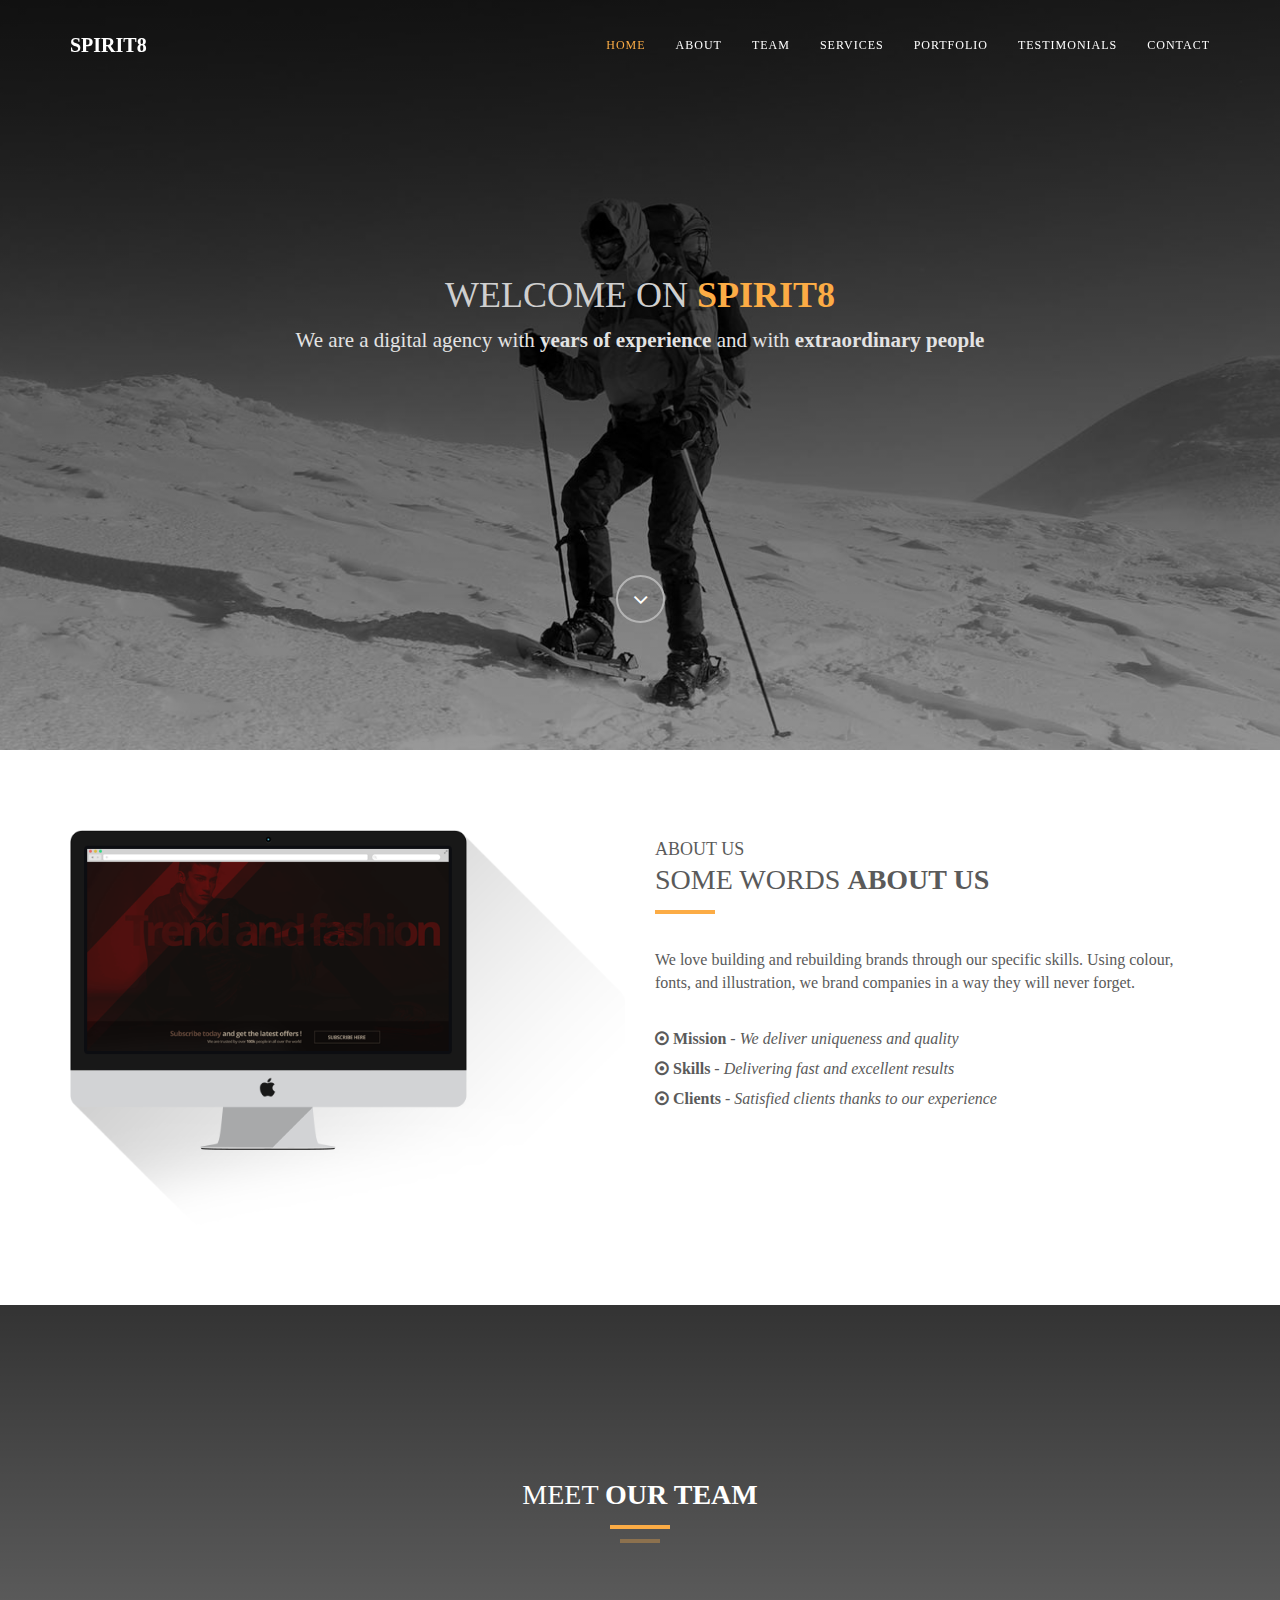
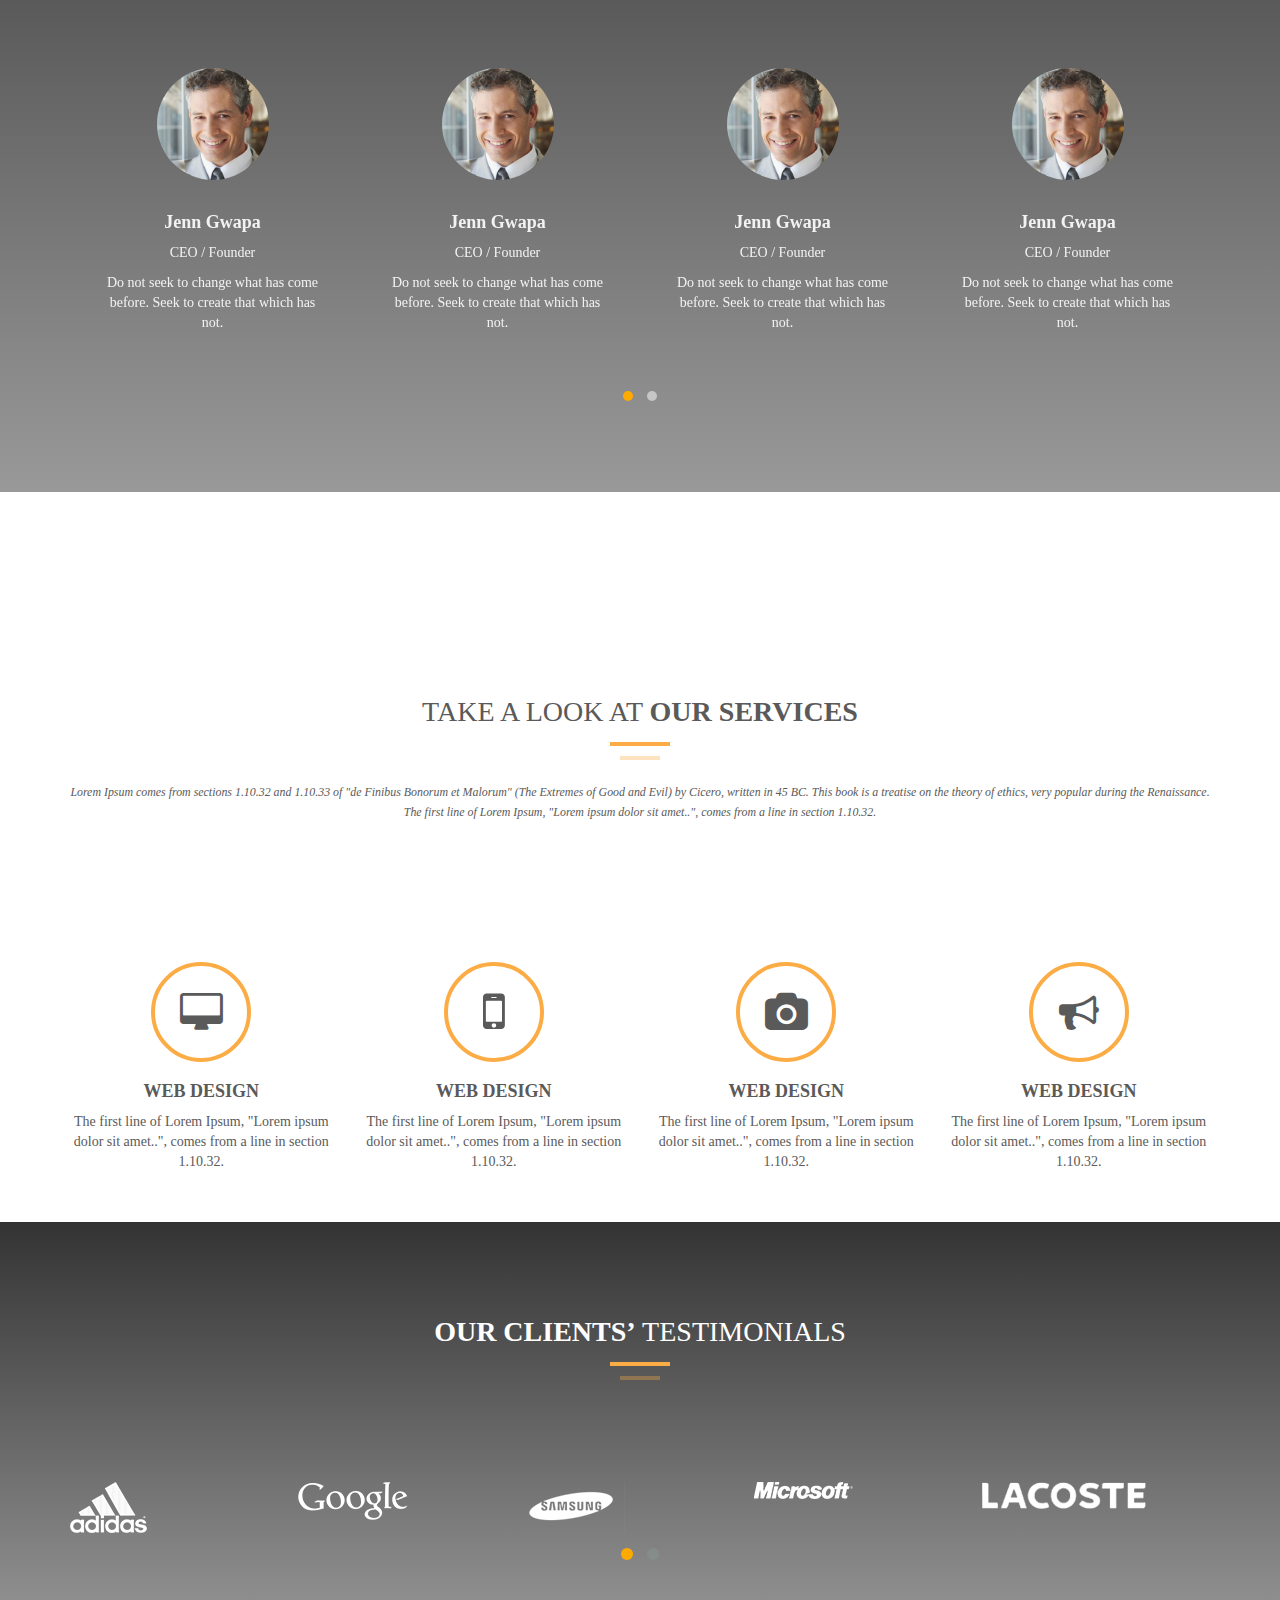
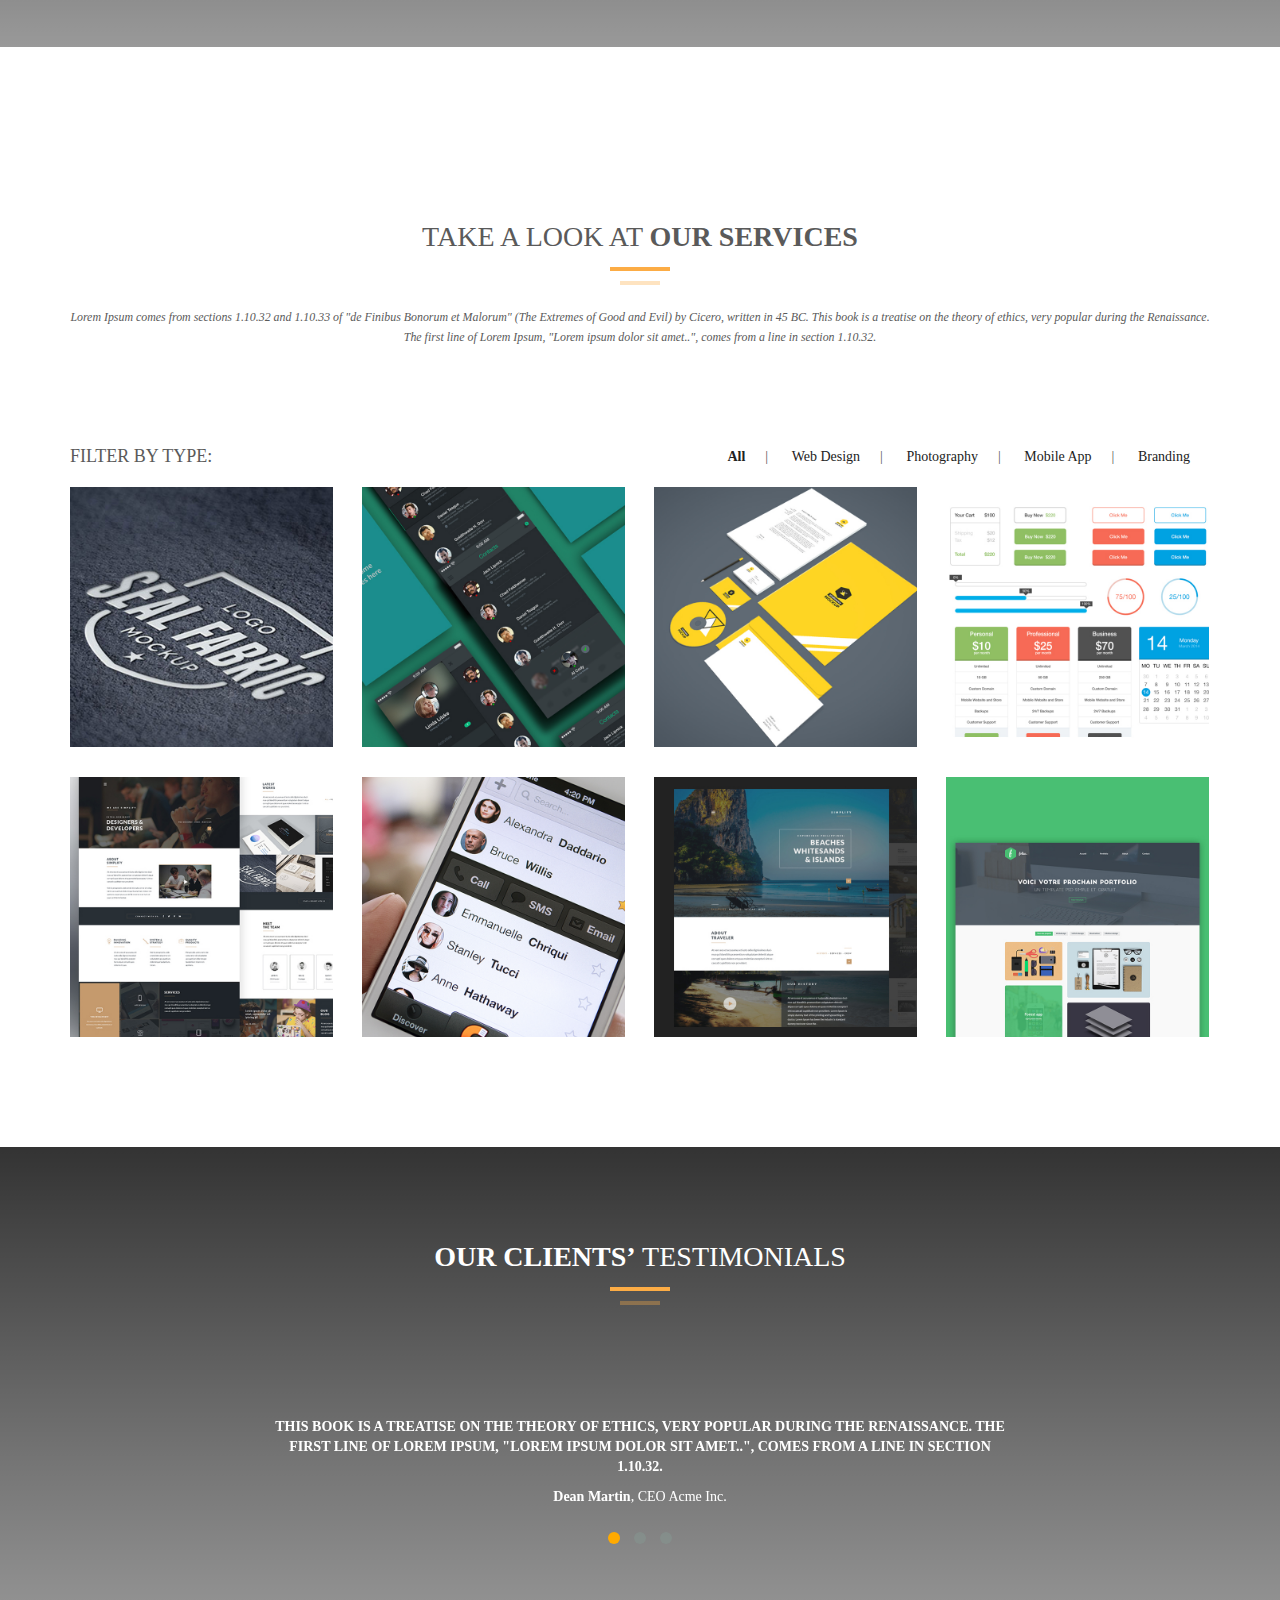
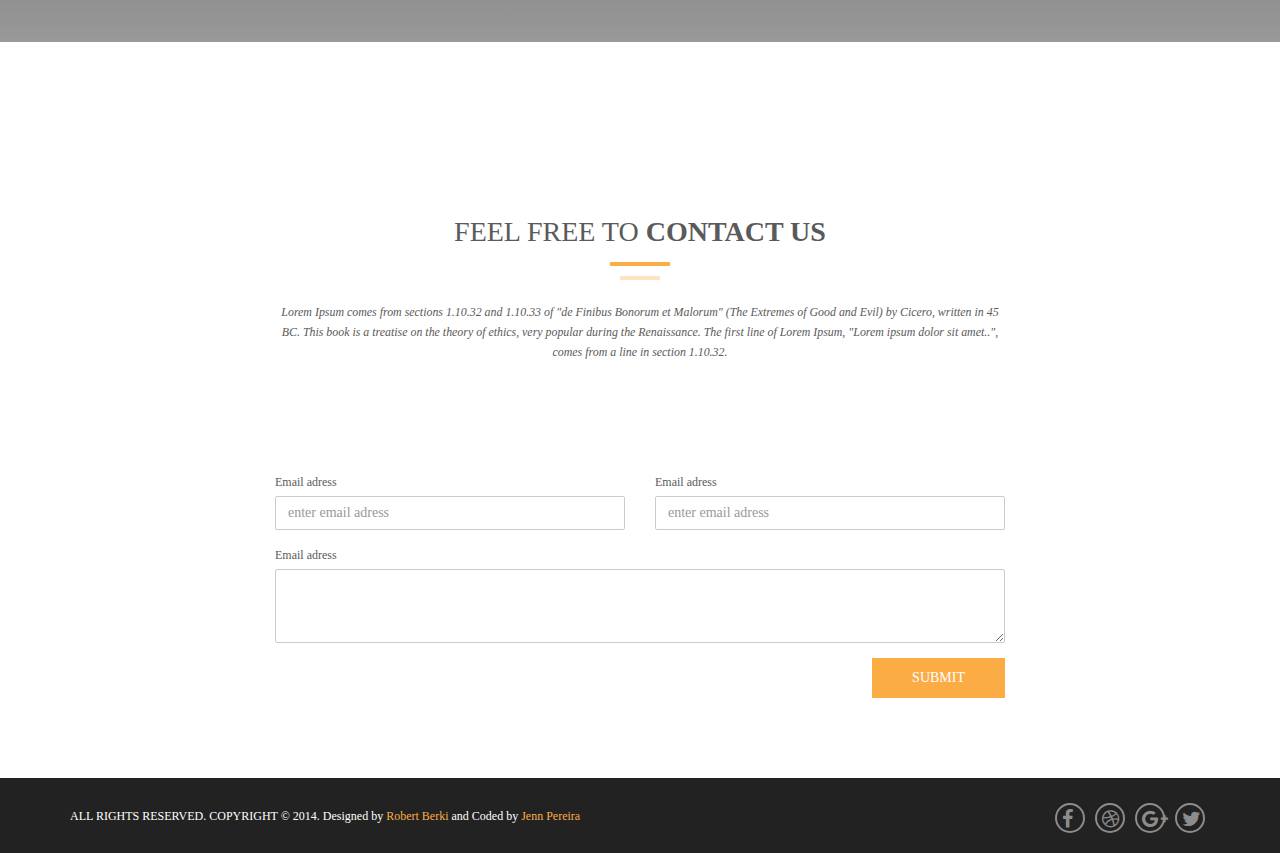
<file: responsive website/spirit8/index.html>
<!DOCTYPE html>
<html lang="en">
<head>
    <meta charset="utf-8">
    <meta http-equiv="X-UA-Compatible" content="IE=edge">
    <meta name="viewport" content="width=device-width, initial-scale=1">
    <!-- 上述3个meta标签*必须*放在最前面，任何其他内容都*必须*跟随其后！ -->
    <title>Spirit 8</title>
    <link href="css/bootstrap.min.css" rel="stylesheet">
    <link href="css/style.css" rel="stylesheet">
    <link rel="stylesheet" href="css/font-awesome.min.css"/>
    <link href="owl-carousel/owl.carousel.css" rel="stylesheet">
    <link href="owl-carousel/owl.theme.css" rel="stylesheet">
    <!-- HTML5 Shim 和 Respond.js 用于让 IE8 支持 HTML5元素和媒体查询 -->
    <!-- 注意： 如果通过 file://  引入 Respond.js 文件，则该文件无法起效果 -->
    <!--[if lt IE 9]>
    <script src="//cdn.bootcss.com/html5shiv/3.7.2/html5shiv.min.js"></script>
    <script src="//cdn.bootcss.com/respond.js/1.4.2/respond.min.js"></script>
    <![endif]-->
</head>
<body>
<!--navbar page start-->
<nav id="tf-menu" class="navbar navbar-default navbar-fixed-top">
    <div class="container">
        <div class="navbar-header">
            <button class="navbar-toggle" data-toggle="collapse" data-target="#navbar-collapse">
                <span class="icon-bar"></span>
                <span class="icon-bar"></span>
                <span class="icon-bar"></span>
            </button>
            <a href="" class="navbar-brand">Spirit8</a>
        </div>
        <div class="navbar-collapse collapse" id="navbar-collapse">
            <ul class="nav navbar-nav navbar-right">
                <li class="active"><a href="#tf-home" class="page-scroll">Home</a></li>
                <li><a href="#tf-about" class="page-scroll">About</a></li>
                <li><a href="#tf-team">Team</a></li>
                <li><a href="#tf-services" class="page-scroll">Services</a></li>
                <li><a href="#tf-works" class="page-scroll">Portfolio</a></li>
                <li><a href="#tf-testimonials">Testimonials</a></li>
                <li><a href="#tf-contact">Contact</a></li>
            </ul>
        </div>
    </div>
</nav>
<!--end navbar page-->
<!--Home page start-->
<div id="tf-home" class="text-center">
    <div class="overlay">
        <div class="content">
            <h1>Welcome on <strong class="colors">SPIRIT8</strong></h1>

            <p class="lead">
                We are a digital agency with
                <strong>years of experience</strong>
                and with
                <strong>extraordinary people</strong>
            </p>
            <a href="#tf-about" class="fa fa-angle-down page-scroll"></a>
        </div>
    </div>
</div>
<!--end Home page-->
<!--About page start-->
<div id="tf-about">
    <div class="container">
        <div class="row">
            <div class="col-md-6">
                <img src="images/02.png" alt="" class="img-responsive"/>
            </div>
            <div class="col-md-6">
                <div class="section-title">
                    <h4>About us</h4>

                    <h2>Some words <strong>about us</strong></h2>
                    <hr/>
                </div>
                <div class="clearfix"></div>
                <p class="intro">We love building and rebuilding brands through our specific skills. Using colour,
                    fonts, and
                    illustration, we brand companies in a way they will never forget.</p>
                <ul class="list-unstyled about-list">
                    <li><span class="fa fa-dot-circle-o"></span> <strong>Mission</strong> - <em>We deliver uniqueness
                        and quality</em></li>
                    <li><span class="fa fa-dot-circle-o"></span> <strong>Skills</strong> - <em>Delivering fast and
                        excellent results</em></li>
                    <li><span class="fa fa-dot-circle-o"></span> <strong>Clients</strong> - <em>Satisfied clients thanks
                        to our experience</em></li>
                </ul>
            </div>
        </div>
    </div>
</div>
<!--end About page-->
<!--Team page start -->
<div id="tf-team" class="text-center">
    <div class="overlay">
        <div class="container">
            <div class="section-title center">
                <h2>Meet <strong>our team</strong></h2>
                <div class="line">
                    <hr/>
                </div>
            </div>
            <div id="team">
                <div class="item">
                    <div class="thumbnail">
                        <img src="images/01.jpg" alt="" class="img-circle img-item"/>
                        <div class="caption">
                            <h3>Jenn Gwapa</h3>
                            <p>CEO / Founder</p>
                            <p>Do not seek to change what has come before. Seek to create that which has not.</p>
                        </div>
                    </div>
                </div>
                <div class="item">
                    <div class="thumbnail">
                        <img src="images/01.jpg" alt="" class="img-circle img-item"/>
                        <div class="caption">
                            <h3>Jenn Gwapa</h3>
                            <p>CEO / Founder</p>
                            <p>Do not seek to change what has come before. Seek to create that which has not.</p>
                        </div>
                    </div>
                </div>
                <div class="item">
                    <div class="thumbnail">
                        <img src="images/01.jpg" alt="" class="img-circle img-item"/>
                        <div class="caption">
                            <h3>Jenn Gwapa</h3>
                            <p>CEO / Founder</p>
                            <p>Do not seek to change what has come before. Seek to create that which has not.</p>
                        </div>
                    </div>
                </div>
                <div class="item">
                    <div class="thumbnail">
                        <img src="images/01.jpg" alt="" class="img-circle img-item"/>
                        <div class="caption">
                            <h3>Jenn Gwapa</h3>
                            <p>CEO / Founder</p>
                            <p>Do not seek to change what has come before. Seek to create that which has not.</p>
                        </div>
                    </div>
                </div>
                <div class="item">
                    <div class="thumbnail">
                        <img src="images/01.jpg" alt="" class="img-circle img-item"/>
                        <div class="caption">
                            <h3>Jenn Gwapa</h3>
                            <p>CEO / Founder</p>
                            <p>Do not seek to change what has come before. Seek to create that which has not.</p>
                        </div>
                    </div>
                </div>
                <div class="item">
                    <div class="thumbnail">
                        <img src="images/01.jpg" alt="" class="img-circle img-item"/>
                        <div class="caption">
                            <h3>Jenn Gwapa</h3>
                            <p>CEO / Founder</p>
                            <p>Do not seek to change what has come before. Seek to create that which has not.</p>
                        </div>
                    </div>
                </div>
                <div class="item">
                    <div class="thumbnail">
                        <img src="images/01.jpg" alt="" class="img-circle img-item"/>
                        <div class="caption">
                            <h3>Jenn Gwapa</h3>
                            <p>CEO / Founder</p>
                            <p>Do not seek to change what has come before. Seek to create that which has not.</p>
                        </div>
                    </div>
                </div>
                <div class="item">
                    <div class="thumbnail">
                        <img src="images/01.jpg" alt="" class="img-circle img-item"/>
                        <div class="caption">
                            <h3>Jenn Gwapa</h3>
                            <p>CEO / Founder</p>
                            <p>Do not seek to change what has come before. Seek to create that which has not.</p>
                        </div>
                    </div>
                </div>
            </div>
        </div>
    </div>
</div>
<!--end Team page-->

<!--Services page start-->
<div id="tf-services" class="text-center">
    <div class="container">
        <div class="section-title center">
            <h2>Take a look at <strong>our services</strong></h2>

            <div class="line">
                <hr/>
            </div>
            <small>
                <em>Lorem Ipsum comes from sections 1.10.32 and 1.10.33 of "de Finibus Bonorum et Malorum" (The Extremes
                    of Good and Evil) by Cicero, written in 45 BC. This book is a treatise on the theory of ethics, very
                    popular during the Renaissance. The first line of Lorem Ipsum, "Lorem ipsum dolor sit amet..", comes
                    from a line in section 1.10.32.</em>
            </small>
        </div>
        <div class="row marTop">
            <div class="col-md-3 col-sm-6 services">
                <i class="fa fa-desktop"></i>
                <h4><strong>Web design</strong></h4>

                <p>The first line of Lorem Ipsum, "Lorem ipsum dolor sit amet..", comes from a line in section
                    1.10.32.</p>
            </div>
            <div class="col-md-3 col-sm-6 services">
                <i class="fa fa-mobile"></i>
                <h4><strong>Web design</strong></h4>

                <p>The first line of Lorem Ipsum, "Lorem ipsum dolor sit amet..", comes from a line in section
                    1.10.32.</p>
            </div>
            <div class="col-md-3 col-sm-6 services">
                <i class="fa fa-camera"></i>
                <h4><strong>Web design</strong></h4>

                <p>The first line of Lorem Ipsum, "Lorem ipsum dolor sit amet..", comes from a line in section
                    1.10.32.</p>
            </div>
            <div class="col-md-3 col-sm-6 services">
                <i class="fa fa-bullhorn"></i>
                <h4><strong>Web design</strong></h4>

                <p>The first line of Lorem Ipsum, "Lorem ipsum dolor sit amet..", comes from a line in section
                    1.10.32.</p>
            </div>
        </div>
    </div>
</div>
<!--end Services page-->

<!--client page start-->
<div id="tf-client">
    <div class="overlay">
        <div class="container">
            <div class="section-title text-center center">
                <h2><strong>OUR CLIENTS’</strong> TESTIMONIALS</h2>
                <div class="line">
                    <hr/>
                </div>
            </div>
            <div id="client">
                <div class="item">
                    <img src="images/01.png" alt="" class="img-responsive">
                </div>
                <div class="item">
                    <img src="images/02(1).png" alt="" class="img-responsive">
                </div>
                <div class="item">
                    <img src="images/03.png" alt="" class="img-responsive">
                </div>
                <div class="item">
                    <img src="images/04.png" alt="" class="img-responsive">
                </div>
                <div class="item">
                    <img src="images/05.png" alt="" class="img-responsive">
                </div>
                <div class="item">
                    <img src="images/06.png" alt="" class="img-responsive">
                </div>
                <div class="item">
                    <img src="images/07.png" alt="" class="img-responsive">
                </div>
            </div>
        </div>
    </div>
</div>
<!--client page end-->

<!--Works page start-->
<div id="tf-works">
    <div class="container">
        <div class="section-title text-center center">
            <h2>Take a look at <strong>our services</strong></h2>
            <div class="line">
                <hr/>
            </div>
            <small>
                <em>Lorem Ipsum comes from sections 1.10.32 and 1.10.33 of "de Finibus Bonorum et Malorum" (The Extremes
                    of Good and Evil) by Cicero, written in 45 BC. This book is a treatise on the theory of ethics, very
                    popular during the Renaissance. The first line of Lorem Ipsum, "Lorem ipsum dolor sit amet..", comes
                    from a line in section 1.10.32.</em>
            </small>
        </div>
        <div class="categories clearfix">
            <h4 class="pull-left">Filter by Type:</h4>
            <ul id="cat" class="pull-right list-unstyled type">
                <li><a href="" class="active" data-filter="*">All</a></li>
                <li><a href="" data-filter=".web">Web Design</a></li>
                <li><a href="" data-filter=".photography">Photography</a></li>
                <li><a href="" data-filter=".app">Mobile App</a></li>
                <li><a href="" data-filter=".branding">Branding</a></li>
            </ul>
        </div>
        <div id="lightBox" class="row">
            <div class="col-md-3 col-sm-6 branding web">
                <div class="portfolio-item">
                    <div class="hover-bg">
                        <a href="">
                            <img src="images/01(1).jpg" alt="" class="img-responsive"/>
                        </a>
                    </div>
                </div>
            </div>
            <div class="col-md-3 col-sm-6 photography web">
                <div class="portfolio-item">
                    <div class="hover-bg">
                        <a href="">
                            <img src="images/02(2).jpg" alt="" class="img-responsive"/>
                        </a>
                    </div>
                </div>
            </div>
            <div class="col-md-3 col-sm-6 branding app">
                <div class="portfolio-item">
                    <div class="hover-bg">
                        <a href="">
                            <img src="images/03(1).jpg" alt="" class="img-responsive"/>
                        </a>
                    </div>
                </div>
            </div>
            <div class="col-md-3 col-sm-6 photography">
                <div class="portfolio-item">
                    <div class="hover-bg">
                        <a href="">
                            <img src="images/04(1).jpg" alt="" class="img-responsive"/>
                        </a>
                    </div>
                </div>
            </div>
            <div class="col-md-3 col-sm-6 branding">
                <div class="portfolio-item">
                    <div class="hover-bg">
                        <a href="">
                            <img src="images/05.jpg" alt="" class="img-responsive"/>
                        </a>
                    </div>
                </div>
            </div>
            <div class="col-md-3 col-sm-6 web app">
                <div class="portfolio-item">
                    <div class="hover-bg">
                        <a href="">
                            <img src="images/06.jpg" alt="" class="img-responsive"/>
                        </a>
                    </div>
                </div>
            </div>
            <div class="col-md-3 col-sm-6 photography">
                <div class="portfolio-item">
                    <div class="hover-bg">
                        <a href="">
                            <img src="images/07.jpg" alt="" class="img-responsive"/>
                        </a>
                    </div>
                </div>
            </div>
            <div class="col-md-3 col-sm-6 app web">
                <div class="portfolio-item">
                    <div class="hover-bg">
                        <a href="">
                            <img src="images/08.jpg" alt="" class="img-responsive"/>
                        </a>
                    </div>
                </div>
            </div>
        </div>
    </div>
</div>
<!--end Works page-->

<!--testimonials page start-->
<div id="tf-testimonials">
    <div class="overlay">
        <div class="container">
            <div class="section-title text-center center">
                <h2><strong>OUR CLIENTS’</strong> TESTIMONIALS</h2>
                <div class="line">
                    <hr/>
                </div>
            </div>
            <div class="row">
                <div class="col-md-8 col-md-offset-2">
                    <div id="testimonial" class="text-center">
                        <div class="item">
                            <h5>This book is a treatise on the theory of ethics, very popular during the Renaissance. The first line of Lorem Ipsum, "Lorem ipsum dolor sit amet..", comes from a line in section 1.10.32.</h5>
                            <p><strong>Dean Martin</strong>, CEO Acme Inc.</p>
                        </div>
                        <div class="item">
                            <h5>This book is a treatise on the theory of ethics, very popular during the Renaissance. The first line of Lorem Ipsum, "Lorem ipsum dolor sit amet..", comes from a line in section 1.10.32.</h5>
                            <p><strong>Dean Martin</strong>, CEO Acme Inc.</p>
                        </div>
                        <div class="item">
                            <h5>This book is a treatise on the theory of ethics, very popular during the Renaissance. The first line of Lorem Ipsum, "Lorem ipsum dolor sit amet..", comes from a line in section 1.10.32.</h5>
                            <p><strong>Dean Martin</strong>, CEO Acme Inc.</p>
                        </div>
                    </div>
                </div>
            </div>
        </div>
    </div>
</div>
<!--testimonials page end-->

<!--start contact page-->
<div id="tf-contact">
    <div class="container">
        <div class="col-md-8 col-md-offset-2">
            <div class="section-title text-center center">
                <h2>FEEL FREE TO <strong>CONTACT US</strong> </h2>
                <div class="line">
                    <hr/>
                </div>
                <small>
                    <em>Lorem Ipsum comes from sections 1.10.32 and 1.10.33 of "de Finibus Bonorum et Malorum" (The Extremes
                        of Good and Evil) by Cicero, written in 45 BC. This book is a treatise on the theory of ethics, very
                        popular during the Renaissance. The first line of Lorem Ipsum, "Lorem ipsum dolor sit amet..", comes
                        from a line in section 1.10.32.</em>
                </small>
            </div>
            <form action="">
                <div class="row">
                    <div class="col-md-6">
                        <div class="form-group">
                            <label for="">Email adress</label>
                            <input type="text" class="form-control" placeholder="enter email adress">
                        </div>
                    </div>
                    <div class="col-md-6">
                        <div class="form-group">
                            <label for="">Email adress</label>
                            <input type="text" class="form-control" placeholder="enter email adress">
                        </div>
                    </div>
                </div>
                <div class="form-group">
                    <label for="">Email adress</label>
                    <textarea name="message" id="message"  rows="3" class="form-control"></textarea>
                </div>
                <button class="btn tf-btn btn-default pull-right">submit</button>
            </form>
        </div>
    </div>
</div>
<!--contact page end-->

<!--footer page start-->
<nav id="footer">
    <div class="container">
        <div class="pull-left">
            <p>ALL RIGHTS RESERVED. COPYRIGHT © 2014. Designed by <a href="">Robert Berki</a> and Coded by <a href="">Jenn Pereira</a></p>
        </div>
        <div class="footer-social pull-right">
            <ul class="list-unstyled">
                <li><a href=""><i class="fa fa-facebook"></i></a></li>
                <li><a href=""><i class="fa fa-dribbble"></i></a></li>
                <li><a href=""><i class="fa fa-google-plus"></i></a></li>
                <li><a href=""><i class="fa fa-twitter"></i></a></li>
            </ul>
        </div>
    </div>
</nav>
<!--footer page end-->
<!-- jQuery文件。务必在bootstrap.min.js 之前引入 -->
<script type="text/javascript" src="js/jquery.min.js"></script>
<script type="text/javascript" src="owl-carousel/owl.carousel.js"></script>
<script type="text/javascript" src="js/bootstrap.min.js"></script>
<script type="text/javascript" src="js/jquery.isotope.js"></script>
<script>
    $(window).bind("scroll", function () {
        var navHeight = $(window).height() - 300;
        var scrollTop = $(window).scrollTop();
        if (scrollTop > navHeight) {
            $(".navbar-default").addClass("on");
        }
        else {
            $(".navbar-default").removeClass("on");
        }
        //console.log(scrollTop);
    });
    $('body').scrollspy({
        target: '.navbar-default',
        offset: 80
    });
    $("a.page-scroll").click(function () {
        $(this).parents().addClass("active").siblings().removeClass("active");
        if (location.pathname.replace(/^\//, '') == this.pathname.replace(/^\//, '') && location.hostname == this.hostname) {
            var target = $(this.hash);
            target = target.length ? target : $('[name=' + this.hash.slice(1) + ']');
            if (target.length) {
                $('html,body').animate({
                    scrollTop: target.offset().top - 40
                }, 900);
                return false;
            }
        }
    });
    $("#team").owlCarousel({
        slideSpeed:200,
        paginationSpeed:400,
        itemsCustom : [
            [0, 1],
            [450, 2],
            [600, 2],
            [700, 2],
            [1000, 4],
            [1200, 4],
            [1400, 4],
            [1600, 4]
        ]
    });
    $('#testimonial').owlCarousel({
        slideSpeed:200,
        paginationSpeed:400,
        itemsCustom:[
                [1000,1]
        ]
    });
    $('#client').owlCarousel({
        slideSpeed:200,
        paginationSpeed:400,
        itemsCustom:[
                [1000,5],
                [700, 2],
                [600, 2],
                [500, 1],
                [400, 1],
                [300, 1]
        ]
    });

    var $container = $("#lightBox");
    $container.isotope({
        filter:"*",
        animationOptions:{
            duration:750,
            easing:"linear"
        }
    });
    $("#cat a").click(function(){
        $("#cat a").removeClass("active");
        $(this).addClass("active");
        var selector = $(this).attr("data-filter");
        $container.isotope({
            filter:selector,
            animationOptions:{
                duration:750,
                easing:"linear"
            }
        });
        return false;
    });
</script>
</body>
</html>
</file>
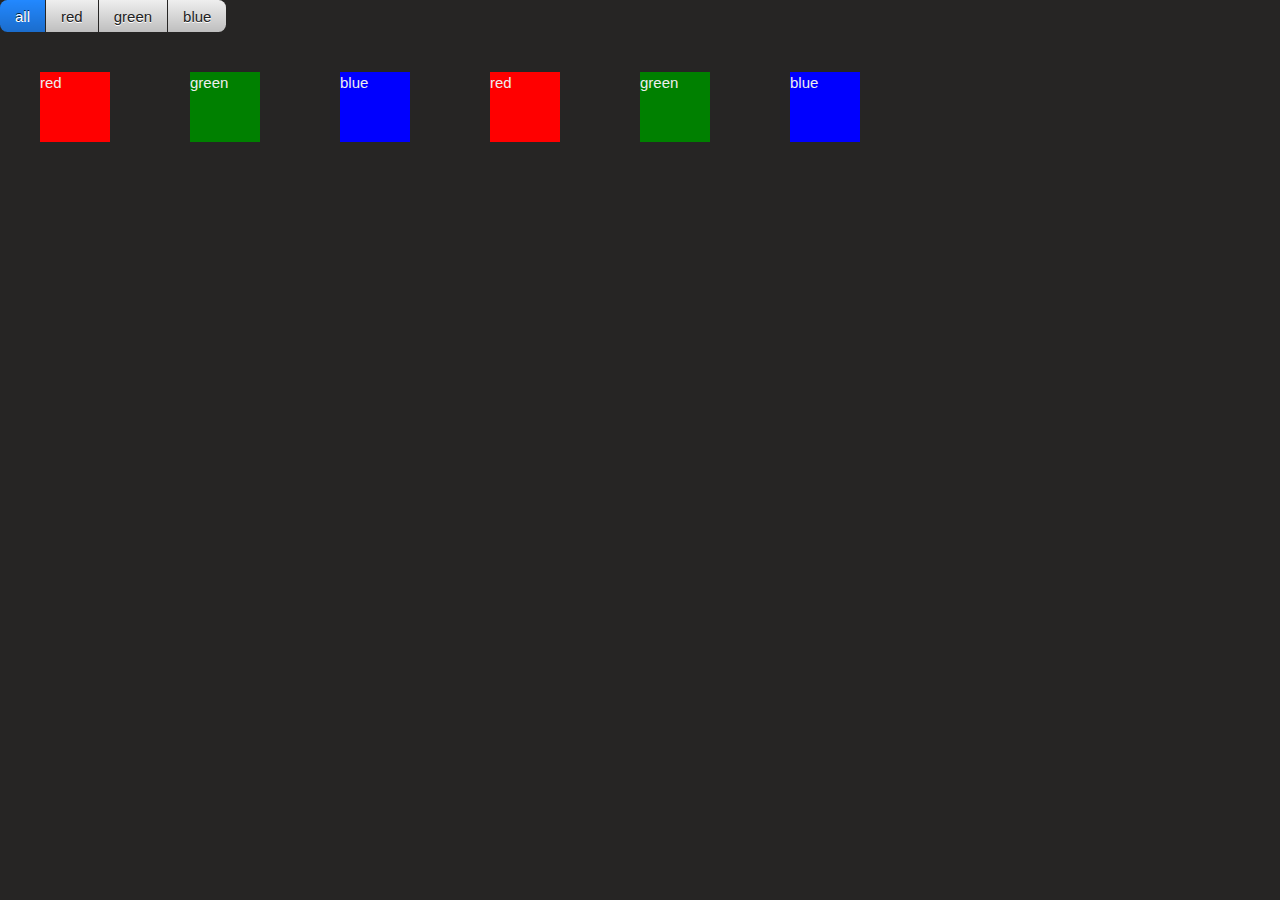
<file: responsive website/spirit8/demo.html>
<!DOCTYPE html>
<html lang="en">
<head>
    <meta charset="utf-8">
    <meta http-equiv="X-UA-Compatible" content="IE=edge">
    <meta name="viewport" content="width=device-width, initial-scale=1">
    <!-- 上述3个meta标签*必须*放在最前面，任何其他内容都*必须*跟随其后！ -->
    <title>isotope</title>
    <link href="css/bootstrap.min.css" rel="stylesheet">
    <link href="css/style.css" rel="stylesheet">
    <link rel="stylesheet" href="css/isotope-docs.css"/>
    <style>
        .red{
             background:red;
        }
        .blue{
            background:blue;
        }
        .green{
            background:green;
        }
        .isotope{
            height:400px;
        }
        .isotope .isotope-item{
            transition-property:transform,opacity;
        }
        .isotope,.isotope .isotope-item{
            transition-duration:0.8s;
        }
    </style>
    <!-- HTML5 Shim 和 Respond.js 用于让 IE8 支持 HTML5元素和媒体查询 -->
    <!-- 注意： 如果通过 file://  引入 Respond.js 文件，则该文件无法起效果 -->
    <!--[if lt IE 9]>
    <script src="//cdn.bootcss.com/html5shiv/3.7.2/html5shiv.min.js"></script>
    <script src="//cdn.bootcss.com/respond.js/1.4.2/respond.min.js"></script>
    <![endif]-->
</head>
<body>
    <div>
        <div class="button-group">
            <button class="button is-checked" data-filter="*">all</button>
            <button class="button" data-filter=".red">red</button>
            <button class="button" data-filter=".green">green</button>
            <button class="button" data-filter=".blue">blue</button>
        </div>
        <div id="lightBox" class="isotope">
            <div class="color-shape red">red</div>
            <div class="color-shape green">green</div>
            <div class="color-shape blue">blue</div>
            <div class="color-shape red">red</div>
            <div class="color-shape green">green</div>
            <div class="color-shape blue">blue</div>
        </div>
    </div>
<!-- jQuery文件。务必在bootstrap.min.js 之前引入 -->
<script type="text/javascript" src="js/jquery.min.js"></script>
<script type="text/javascript" src="js/bootstrap.min.js"></script>
<script type="text/javascript" src="js/jquery.isotope.js"></script>
<script>
    var $container = $("#lightBox");
    $container.isotope({
        filter:"*",
        animationOptions:{
            duration:750,
            easing:"linear"
        },
        layoutMode:"cellsByRow",
        cellsByRow:{
            columnWidth:150,
            rowHeight:150
        }
    });
    $(".button-group .button").click(function(){
        $(this).addClass("is-checked").siblings().removeClass("is-checked");
        var selector = $(this).attr("data-filter");
        $container.isotope({
            filter:selector,
            animationOptions:{
                duration:750,
                easing:"linear"
            }
        });
    });
</script>
</body>
</html>
</file>
<file: responsive website/spirit8/css/style.css>
@charset "utf-8";
body{
    font-family:"Microsoft yahei";
    color:#5a5a5a;
}
h1,h2,h3,h4,h5,h6{
    text-transform:uppercase;
}
a,a:hover,a:focus{
    text-decoration:none;
}
/*navbar page style start*/
#tf-menu{
    padding:20px;
    transition:all 0.5s;
}
#tf-menu a.navbar-brand{
    text-transform:uppercase;
    font-size:20px;
    font-weight:900;
    color:#fff;
}
#tf-menu.navbar-default{
    background-color:rgba(248,248,248,0);
    border-color:rgba(231,231,231,0);
}
#tf-menu.navbar-default .navbar-nav > li > a{
    text-transform:uppercase;
    font-size:12px;
    letter-spacing:1px;
    color:#fff;
}
.navbar-toggle{
    border-radius:0;
}
.navbar-default .navbar-toggle:hover,.navbar-default .navbar-toggle:focus{
    background-color:#FCAC45;
    border-color:#FCAC45;
}
.navbar-default .navbar-toggle:hover > .icon-bar,.navbar-default .navbar-toggle:focus > .icon-bar{
    background-color:#fff;
}
.on{
    background-color:#222 !important;
    color:#fff;
    padding:0 !important;
}
/*end style navbar page*/

#tf-home{
    background-image:url(../images/bg-01.jpg);
    background-size:cover;
    background-repeat:no-repeat;
    background-position:center;
    background-attachment:fixed;
    color:#cfcfcf;
}
#tf-home .overlay{
    background: -moz-linear-gradient(top, rgba(0,0,0,0.8) 0%, rgba(0,0,0,0.73) 17%, rgba(0,0,0,0.66) 35%, rgba(0,0,0,0.55) 62%, rgba(0,0,0,0.4) 100%);
    background: -webkit-gradient(linear, left top, left bottom, color-stop(0%,rgba(0,0,0,0.8)), color-stop(17%,rgba(0,0,0,0.73)), color-stop(35%,rgba(0,0,0,0.66)), color-stop(62%,rgba(0,0,0,0.55)), color-stop(100%,rgba(0,0,0,0.4)));
    background: -webkit-linear-gradient(top, rgba(0,0,0,0.8) 0%,rgba(0,0,0,0.73) 17%,rgba(0,0,0,0.66) 35%,rgba(0,0,0,0.55) 62%,rgba(0,0,0,0.4) 100%);
    background: -o-linear-gradient(top, rgba(0,0,0,0.8) 0%,rgba(0,0,0,0.73) 17%,rgba(0,0,0,0.66) 35%,rgba(0,0,0,0.55) 62%,rgba(0,0,0,0.4) 100%);
    background: -ms-linear-gradient(top, rgba(0,0,0,0.8) 0%,rgba(0,0,0,0.73) 17%,rgba(0,0,0,0.66) 35%,rgba(0,0,0,0.55) 62%,rgba(0,0,0,0.4) 100%);
    background: linear-gradient(to bottom, rgba(0,0,0,0.8) 0%,rgba(0,0,0,0.73) 17%,rgba(0,0,0,0.66) 35%,rgba(0,0,0,0.55) 62%,rgba(0,0,0,0.4) 100%);
    filter: progid:DXImageTransform.Microsoft.gradient( startColorstr='#cc000000', endColorstr='#66000000',GradientType=0 );
    height:750px;
}
.content{
    padding:20% 0 0;
}
.colors{
    color:#FCAC45;
}
#tf-home p.lead{
    color:#e3e3e3;
}
a.fa.fa-angle-down{
    font-size:24px;
    color:#fff;
    border:2px solid #b4b4b4;
    padding:10px 15px;
    border-radius:50%;
    margin-top:200px;
    transtion:all 0.5s;
}
a.fa.fa-angle-down:hover{
    background-color:#FCAC45;
    border-color:#FCAC45;
}
/*About page style start*/
#tf-about{
    padding:80px 0;
}
.section-title h4{
    font-weight:300;
}
.section-title h2{
    font-weight:300;
    line-height:20px;
    font-size:28px;
    margin:0;
}
.section-title hr{
    border-color:#fcac45;
    border-width:4px;
    width:60px;
    float:left;
}
.clearfix{
    content:"";
    clear:both;
    display:block;
}
p.intro{
    font-size:16px;
    margin:15px 0 0;
    line-hegiht:24px;
}
.about-list{
    margin:30px 0 0;
}
.about-list li{
    line-height:30px;
    font-size:16px;
}
/*end style About page*/
/*Services page style start*/
.section-title.center .line{
    border-top:4px solid #fcac45;
    height:10px;
    width:60px;
    text-align:center;
    margin:0 auto;
    margin-top:20px;
    margin-bottom:30px;
}
.section-title.center hr{
    border-top:4px solid rgba(252, 172, 69, 0.34);
    width:40px;
    text-align:center;
    margin-top:10px;
    position:relative;
    left:17%;
}
#tf-services{
    margin-top:30px;
    padding:80px 0 40px;
}
#tf-services i.fa{
    font-size:40px;
    border:4px solid #fcac45;
    width:100px;
    height:100px;
    padding:27px 25px;
    border-radius:50%;
    margin-bottom:10px;
    transition:all 0.5s;
}
#tf-services i.fa-mobile{
    font-size:50px;
    padding:20px 25px;
}
.marTop{
    margin-top:60px;
}
#tf-services .services:hover > i.fa{
    background:#fcac45;
    color:#fff;
}
.navbar-default .navbar-nav > .active > a,
.navbar-default .navbar-nav > .active > a:hover,
.navbar-default .navbar-nav > .active > a:focus{
    color:#fcac45 !important;
    background-color:transparent;
}
/*end style Services page*/

/*client page style start*/
#tf-client{
    background:url("../images/bg-04.jpg") no-repeat fixed center;
    background-size:cover;
    color:#fff;
}
#tf-client .overlay{
    height:425px;
    background:-webkit-gradient(linear, left top, left bottom, color-stop(0%,rgba(0,0,0,0.8)), color-stop(17%,rgba(0,0,0,0.73)), color-stop(35%,rgba(0,0,0,0.66)), color-stop(62%,rgba(0,0,0,0.55)), color-stop(100%,rgba(0,0,0,0.4)));
}
.owl-theme .owl-controls .owl-page.active span{
    background:#fa0;
}
.owl-theme .owl-controls .owl-page span{
    display: block;
    width: 10px;
    height: 10px;
    background: #fff;
    transition: all 0.5s;
    border-radius: 0;
}
/*client page style end*/

/*Team page style start*/
#tf-team{
    background:url(../images/bg-02.jpg) no-repeat center fixed;
    background-size:cover;
    color:#fff;
}
#tf-team .overlay{
    height:auto;
    padding:80px 0;
    background: -moz-linear-gradient(top, rgba(0,0,0,0.8) 0%, rgba(0,0,0,0.73) 17%, rgba(0,0,0,0.66) 35%, rgba(0,0,0,0.55) 62%, rgba(0,0,0,0.4) 100%);
    background: -webkit-gradient(linear, left top, left bottom, color-stop(0%,rgba(0,0,0,0.8)), color-stop(17%,rgba(0,0,0,0.73)), color-stop(35%,rgba(0,0,0,0.66)), color-stop(62%,rgba(0,0,0,0.55)), color-stop(100%,rgba(0,0,0,0.4)));
    background: -webkit-linear-gradient(top, rgba(0,0,0,0.8) 0%,rgba(0,0,0,0.73) 17%,rgba(0,0,0,0.66) 35%,rgba(0,0,0,0.55) 62%,rgba(0,0,0,0.4) 100%);
    background: -o-linear-gradient(top, rgba(0,0,0,0.8) 0%,rgba(0,0,0,0.73) 17%,rgba(0,0,0,0.66) 35%,rgba(0,0,0,0.55) 62%,rgba(0,0,0,0.4) 100%);
    background: -ms-linear-gradient(top, rgba(0,0,0,0.8) 0%,rgba(0,0,0,0.73) 17%,rgba(0,0,0,0.66) 35%,rgba(0,0,0,0.55) 62%,rgba(0,0,0,0.4) 100%);
    background: linear-gradient(to bottom, rgba(0,0,0,0.8) 0%,rgba(0,0,0,0.73) 17%,rgba(0,0,0,0.66) 35%,rgba(0,0,0,0.55) 62%,rgba(0,0,0,0.4) 100%);
    filter: progid:DXImageTransform.Microsoft.gradient( startColorstr='#cc000000', endColorstr='#66000000',GradientType=0 );
}
/*轮播开始*/
#team{
    margin:0 auto;
}
#team .item{
    color:#fff;
    text-align:center;
    padding:0;
    margin:15px;
}
#team .thumbnail{
    background:transparent;
    border:0;
}
#team .thumbnail img.img-circle.img-item{
    width:120px;
    height:120px;
    border:4px solid transparent;
    transition:all 0.5s;
}
#team .thumbnail .caption{
    padding:9px;
    color:#F2F2F2;
}
#team h3{
    text-transform:none;
    font-size:18px;
    font-weight:900;
}
#team .item .thumbnail:hover > img.img-circle.img-item{
    border:4px solid #fa0;
}
#tf-team .owl-theme .owl-controls .owl-page.active span{
    background:#fa0;
}
#tf-team .owl-theme .owl-controls .owl-page span{
    display:block;
    width:10px;
    height:10px;
    background:#fff;
    transition:all 0.5s;
    border-radius:0;
}
#tf-team .owl-theme .owl-controls .owl-page span{
    border-radius:20px;
}
/*end style Team page*/

/*Works page style start*/
#tf-works{
    padding:80px 0;
}
#tf-works ul.type li{
    display:inline-block;
    margin-left:20px;
}
#tf-works ul.pull-right{
    margin-top:10px;
}
#tf-works ul.type li a.active{
    font-weight:700;
}
#tf-works ul.type li a{
    color:#222;
}
#tf-works ul.type li:after{
    content:"|";
    margin-left:20px;
}
#tf-works ul.type li:last-child:after{
    content:"";
}
.categories{
    padding:10px 0;
}
.portfolio-item{
    margin-bottom:30px;
}
.portfolio-item .hover-bg{
    height:260px;
    overflow:hidden;
}
.isotope-item{
    margin-right:-1px;
}
.isotope .isotope-item{
    transition-property:transform,opacity;
}
.isotope,.isotope .isotope-item{
    transition-duration:0.8s;
}
@media (max-width:768px){
    .content{
        padding:40% 0 0 ;
    }
}
@media (max-width:603px){
    #tf-menu.navbar-default{
        background-color:rgba(0,0,0,0.8);
    }
    #tf-works ul.pull-right,#tf-works h4.pull-left{
        margin-top:10px;
        text-align:center;
        float:none !important;
        display:block;
    }
}
/*Works page style end*/

/*tesstimonials page style start*/
#tf-testimonials{
    background:url("../images/bg-05.jpg") no-repeat fixed center;
    background-size:cover;
    color:#fff;
}
#tf-testimonials .overlay{
    height:495px;
    background:-webkit-gradient(linear, left top, left bottom, color-stop(0%,rgba(0,0,0,0.8)), color-stop(17%,rgba(0,0,0,0.73)), color-stop(35%,rgba(0,0,0,0.66)), color-stop(62%,rgba(0,0,0,0.55)), color-stop(100%,rgba(0,0,0,0.4)))
}
.section-title.center{
    padding:100px 0 80px;
}
#testimonial .item{
    display:block;
    width:100%;
    height:auto;
}
h5{
    text-transform: uppercase;
    font-weight:700;
    line-height:20px;
}
/*testimonials page style end*/

/*contact page style start*/
#tf-contact{
    padding:80px 0;
}
#tf-contact .form-control{
    border:1px solid #ccc;
    border-radius:2px;
    box-shadow:none;
}
form{
    margin-top:30px;
}
form label{
    font-size:12px;
    font-weight: normal;
}
form button.btn.tf-btn.btn-default{
    padding:10px 40px;
    background-color:#FCAC45;
    text-transform: uppercase;
    color:#fff;
    border-radius:0;
    border:0;
    outline:none;
}
/*contact page style end*/

/*footer page style start*/
nav#footer{
    background:#222;
    color:#fff;
    padding:20px 0 15px 0;
}
.footer-social ul>li{
    float:left;
    margin:5px;
}
nav#footer p{
    font-size:12px;
    margin-top:10px;
}
nav#footer p a{
    color:#fcac45;
}
.footer-social i.fa{
    width:30px;
    height:30px;
    font-size:20px;
    border:2px solid #8c8c8c;
    border-radius:50%;
    padding:4px 5px;
    transition:all 0.5s;
    color:#8c8c8c;
}
.footer-social i.fa:hover{
    background:#fcac45;
    color:#fff;
}
/*footer page style end*/
</file>
<file: responsive website/spirit8/css/isotope-docs.css>
﻿/*! normalize.css v2.1.3 | MIT License | git.io/normalize */

/* ==========================================================================
   HTML5 display definitions
   ========================================================================== */

/**
 * Correct `block` display not defined in IE 8/9.
 */

article,
aside,
details,
figcaption,
figure,
footer,
header,
hgroup,
main,
nav,
section,
summary {
    display: block;
}

/**
 * Correct `inline-block` display not defined in IE 8/9.
 */

audio,
canvas,
video {
    display: inline-block;
}

/**
 * Prevent modern browsers from displaying `audio` without controls.
 * Remove excess height in iOS 5 devices.
 */

audio:not([controls]) {
    display: none;
    height: 0;
}

/**
 * Address `[hidden]` styling not present in IE 8/9.
 * Hide the `template` element in IE, Safari, and Firefox < 22.
 */

[hidden],
template {
    display: none;
}

/* ==========================================================================
   Base
   ========================================================================== */

/**
 * 1. Set default font family to sans-serif.
 * 2. Prevent iOS text size adjust after orientation change, without disabling
 *    user zoom.
 */

html {
    font-family: sans-serif; /* 1 */
    -ms-text-size-adjust: 100%; /* 2 */
    -webkit-text-size-adjust: 100%; /* 2 */
}

/**
 * Remove default margin.
 */

body {
    margin: 0;
}

/* ==========================================================================
   Links
   ========================================================================== */

/**
 * Remove the gray background color from active links in IE 10.
 */

a {
    background: transparent;
}

/**
 * Address `outline` inconsistency between Chrome and other browsers.
 */

a:focus {
    outline: thin dotted;
}

/**
 * Improve readability when focused and also mouse hovered in all browsers.
 */

a:active,
a:hover {
    outline: 0;
}

/* ==========================================================================
   Typography
   ========================================================================== */

/**
 * Address variable `h1` font-size and margin within `section` and `article`
 * contexts in Firefox 4+, Safari 5, and Chrome.
 */

h1 {
    font-size: 2em;
    margin: 0.67em 0;
}

/**
 * Address styling not present in IE 8/9, Safari 5, and Chrome.
 */

abbr[title] {
    border-bottom: 1px dotted;
}

/**
 * Address style set to `bolder` in Firefox 4+, Safari 5, and Chrome.
 */

b,
strong {
    font-weight: bold;
}

/**
 * Address styling not present in Safari 5 and Chrome.
 */

dfn {
    font-style: italic;
}

/**
 * Address differences between Firefox and other browsers.
 */

hr {
    -moz-box-sizing: content-box;
    box-sizing: content-box;
    height: 0;
}

/**
 * Address styling not present in IE 8/9.
 */

mark {
    background: #ff0;
    color: #000;
}

/**
 * Correct font family set oddly in Safari 5 and Chrome.
 */

code,
kbd,
pre,
samp {
    font-family: monospace, serif;
    font-size: 1em;
}

/**
 * Improve readability of pre-formatted text in all browsers.
 */

pre {
    white-space: pre-wrap;
}

/**
 * Set consistent quote types.
 */

q {
    quotes: "\201C" "\201D" "\2018" "\2019";
}

/**
 * Address inconsistent and variable font size in all browsers.
 */

small {
    font-size: 80%;
}

/**
 * Prevent `sub` and `sup` affecting `line-height` in all browsers.
 */

sub,
sup {
    font-size: 75%;
    line-height: 0;
    position: relative;
    vertical-align: baseline;
}

sup {
    top: -0.5em;
}

sub {
    bottom: -0.25em;
}

/* ==========================================================================
   Embedded content
   ========================================================================== */

/**
 * Remove border when inside `a` element in IE 8/9.
 */

img {
    border: 0;
}

/**
 * Correct overflow displayed oddly in IE 9.
 */

svg:not(:root) {
    overflow: hidden;
}

/* ==========================================================================
   Figures
   ========================================================================== */

/**
 * Address margin not present in IE 8/9 and Safari 5.
 */

figure {
    margin: 0;
}

/* ==========================================================================
   Forms
   ========================================================================== */

/**
 * Define consistent border, margin, and padding.
 */

fieldset {
    border: 1px solid #c0c0c0;
    margin: 0 2px;
    padding: 0.35em 0.625em 0.75em;
}

/**
 * 1. Correct `color` not being inherited in IE 8/9.
 * 2. Remove padding so people aren't caught out if they zero out fieldsets.
 */

legend {
    border: 0; /* 1 */
    padding: 0; /* 2 */
}

/**
 * 1. Correct font family not being inherited in all browsers.
 * 2. Correct font size not being inherited in all browsers.
 * 3. Address margins set differently in Firefox 4+, Safari 5, and Chrome.
 */

button,
input,
select,
textarea {
    font-family: inherit; /* 1 */
    font-size: 100%; /* 2 */
    margin: 0; /* 3 */
}

/**
 * Address Firefox 4+ setting `line-height` on `input` using `!important` in
 * the UA stylesheet.
 */

button,
input {
    line-height: normal;
}

/**
 * Address inconsistent `text-transform` inheritance for `button` and `select`.
 * All other form control elements do not inherit `text-transform` values.
 * Correct `button` style inheritance in Chrome, Safari 5+, and IE 8+.
 * Correct `select` style inheritance in Firefox 4+ and Opera.
 */

button,
select {
    text-transform: none;
}

/**
 * 1. Avoid the WebKit bug in Android 4.0.* where (2) destroys native `audio`
 *    and `video` controls.
 * 2. Correct inability to style clickable `input` types in iOS.
 * 3. Improve usability and consistency of cursor style between image-type
 *    `input` and others.
 */

button,
html input[type="button"], /* 1 */
input[type="reset"],
input[type="submit"] {
    -webkit-appearance: button; /* 2 */
    cursor: pointer; /* 3 */
}

/**
 * Re-set default cursor for disabled elements.
 */

button[disabled],
html input[disabled] {
    cursor: default;
}

/**
 * 1. Address box sizing set to `content-box` in IE 8/9/10.
 * 2. Remove excess padding in IE 8/9/10.
 */

input[type="checkbox"],
input[type="radio"] {
    box-sizing: border-box; /* 1 */
    padding: 0; /* 2 */
}

/**
 * 1. Address `appearance` set to `searchfield` in Safari 5 and Chrome.
 * 2. Address `box-sizing` set to `border-box` in Safari 5 and Chrome
 *    (include `-moz` to future-proof).
 */

input[type="search"] {
    -webkit-appearance: textfield; /* 1 */
    -moz-box-sizing: content-box;
    -webkit-box-sizing: content-box; /* 2 */
    box-sizing: content-box;
}

/**
 * Remove inner padding and search cancel button in Safari 5 and Chrome
 * on OS X.
 */

input[type="search"]::-webkit-search-cancel-button,
input[type="search"]::-webkit-search-decoration {
    -webkit-appearance: none;
}

/**
 * Remove inner padding and border in Firefox 4+.
 */

button::-moz-focus-inner,
input::-moz-focus-inner {
    border: 0;
    padding: 0;
}

/**
 * 1. Remove default vertical scrollbar in IE 8/9.
 * 2. Improve readability and alignment in all browsers.
 */

textarea {
    overflow: auto; /* 1 */
    vertical-align: top; /* 2 */
}

/* ==========================================================================
   Tables
   ========================================================================== */

/**
 * Remove most spacing between table cells.
 */

table {
    border-collapse: collapse;
    border-spacing: 0;
}

/*

COLORS

dark brown #262524
dark dark brown #161615
link orange #FB4
blue #4BF
green #1FB


*/

* {
  -webkit-box-sizing: border-box;
     -moz-box-sizing: border-box;
          box-sizing: border-box;
}

body {
  font-family: 'Lucida Sans', 'Lucida Sans Regular', 'Lucida Grande', 'Lucida Sans Unicode', Arial, sans-serif;
  font-size: 15px;
  line-height: 1.5;
  color: #EEE;
  background: #262524;
}

/* margins */
h1, h2, h3, h4, h5, h6,
p,
ol, ul,
pre {
  margin-top: 0;
  margin-bottom: 1.0em;
}

/* Fonts
------------------------- */

/* montserrat */

h1, h2, h3, h4, h5, h6,
#site-nav li,
.tagline,
.element-item,
.buy-button,
.big-ol-buttons .button,
.param-bit b,
#in-use-container,
#multiple-sort-by-demo,
.support-button,
.footer-copy,
.other-product {
  font-family: 'Montserrat', Gotham, 'Proxima Nova', 'Lucida Sans', 'Lucida Sans Regular', 'Lucida Grande', 'Lucida Sans Unicode', Arial, sans-serif;
}

/* metafizzy logo */
@font-face {
  font-family: 'Metafizzy Logo';
  src: url('../fonts/metafizzylogo-regular.eot');
  src: url('../fonts/metafizzylogo-regular.eot?#iefix') format('embedded-opentype'),
       url('../fonts/metafizzylogo-regular.woff') format('woff'),
       url('../fonts/metafizzylogo-regular.ttf') format('truetype');
  font-weight: normal;
  font-style: normal;
}

/* ---- links ---- */

a,
a code {
  color: #FB4;
  text-decoration: none;
}

a:hover,
a:hover code {
  color: #4BF;
}

a:active,
a:active code {
  color: #1FB;
  background: #161615;
}

/* ---- headers ---- */

h1, h2, h3, h4 {
  line-height: 1.25;
}

h1 {
  font-weight: bold;
  font-size: 2.65em;
  margin-bottom: 0.2em;
  margin-top: 2.0em;
}

h1:first-child { margin-top: 0; }

h2 {
  font-weight: bold;
}

h3 {
  font-weight: normal;
  font-size: 1.4em;
  margin-top: 2.0em;
  margin-bottom: 0.8em;
}

h4 {
  text-transform: uppercase;
  letter-spacing: 0.1em;
  font-size: 1.1em;
}

/* ---- lists ---- */

ul, ol {
  padding-left: 1.8em;
}

/* Code
------------------------- */

pre, code {
  font-family: Consolas, Menlo, monospace;
  font-size: 14px;
  background: #161615;
  color: white;
}

pre {
  padding: 0.8em;
  border-radius: 5px;
}

code {
  padding: 0.2em 0.3em;
  line-height: 1.2;
  border-radius: 3px;
}

pre code {
  padding: 0;
  line-height: 1.5;
  background: none;
}

a code {
  background: #A2C;
  color: white;
}

a:hover code {
  color: white;
  background: #D26;
}

code .string,
code .tag .value { color: #0C4; }
code .number, /* integer */
code .cp, /* doctype */
code .literal { color: #38F; } /*boolean*/
code .keyword { color: #F73; } /* keyword */
code .kd, /* storage */
code .attribute { color: #DC8; } /* markup attribute */
code .title { color: #9CF; }
code .params { color: #98D; }
code .regexp  { color: #FC8; } /* regex */
code .o  { color: #F63; }   /* operator */
code .nb { color: #AA97AC;} /* support */

/* comment */
code .comment { color: #999; font-style: italic; }

code .tag { color: #6CF; } /* Markup open tag */

code .id { color: #ABC; } /* css id */
code .class { color: #A63; }  /* CSS class */
code .rules { color: #FED; }
code .m  { color: #DE8E50; } /* CSS value */
code .nd { color: #9FAD7E; } /* CSS pseudo selector */
code .hexcolor { color: #F63; }
code .at_rule { color: #088; }

.code-display code {
  font-size: 18px;
}
/* ---- demos ---- */

.demo {
  margin-bottom: 0.8em;
}

.demo .isotope,
.demo.isotope {
  border: 2px solid #484542;
  background: hsla(0, 0%, 0%, 0.15);
}

/* horizontal examples need height */
.isotope.horizontal {
  height: 334px;
}

.demo .button {
  margin-bottom: 0.8em;
}


/* clearfix */
.isotope:before,
.isotope:after {
  content: " ";
  display: table;
}

.isotope:after {
  clear: both;
}


/* ---- item elements ---- */

.element-item {
  position: relative;
  float: left;
  width: 100px;
  height: 100px;
  margin: 5px;
  padding: 10px;
  background: #888;
  color: #262524;
}

.element-item > * {
  margin: 0;
  padding: 0;
}

.element-item .name {
  position: absolute;

  left: 10px;
  top: 60px;
  text-transform: none;
  letter-spacing: 0;
  font-size: 12px;
  font-weight: normal;
}

.element-item .symbol {
  position: absolute;
  left: 10px;
  top: 0px;
  font-size: 42px;
  font-weight: bold;
  color: white;
}

.element-item .number {
  position: absolute;
  right: 8px;
  top: 5px;
}

.element-item .weight {
  position: absolute;
  left: 10px;
  top: 76px;
  font-size: 12px;
}

.element-item.alkali          { background: #F00; background: hsl(   0, 100%, 50%); }
.element-item.alkaline-earth  { background: #F80; background: hsl(  36, 100%, 50%); }
.element-item.lanthanoid      { background: #FF0; background: hsl(  72, 100%, 50%); }
.element-item.actinoid        { background: #0F0; background: hsl( 108, 100%, 50%); }
.element-item.transition      { background: #0F8; background: hsl( 144, 100%, 50%); }
.element-item.post-transition { background: #0FF; background: hsl( 180, 100%, 50%); }
.element-item.metalloid       { background: #08F; background: hsl( 216, 100%, 50%); }
.element-item.diatomic        { background: #00F; background: hsl( 252, 100%, 50%); }
.element-item.halogen         { background: #F0F; background: hsl( 288, 100%, 50%); }
.element-item.noble-gas       { background: #F08; background: hsl( 324, 100%, 50%); }

/* varying sizes */
.is-varying-sizes .element-item.width2 { width: 210px; }
.is-varying-sizes .element-item.height2 { height: 210px; }

/* ---- mini items ---- */

.item,
.mini-item {
  float: left;
  width: 50px;
  height: 50px;
  background: #e6e5e4;
  border: 2px solid #b6b5b4;
  border-color: hsla(0, 0%, 0%, 0.4);
}

.mini-item.w2 { width: 100px; }
.mini-item.h2 { height: 100px; }

.mini-item.w3 { width: 150px; }
.mini-item.h3 { height: 150px; }

.mini-item.gigante {
  width: 150px;
  height: 200px;
}

.clickable .mini-item:hover {
  border-color: #28F;
  background: #8CF;
  cursor: pointer;
}


/* ----  ---- */

.rainbowed > *:nth-child(10n+0) { background: hsl(   0, 100%, 50%); }
.rainbowed > *:nth-child(10n+1) { background: hsl(  36, 100%, 50%); }
.rainbowed > *:nth-child(10n+2) { background: hsl(  72, 100%, 50%); }
.rainbowed > *:nth-child(10n+3) { background: hsl( 108, 100%, 50%); }
.rainbowed > *:nth-child(10n+4) { background: hsl( 144, 100%, 50%); }
.rainbowed > *:nth-child(10n+5) { background: hsl( 180, 100%, 50%); }
.rainbowed > *:nth-child(10n+6) { background: hsl( 216, 100%, 50%); }
.rainbowed > *:nth-child(10n+7) { background: hsl( 252, 100%, 50%); }
.rainbowed > *:nth-child(10n+8) { background: hsl( 288, 100%, 50%); }
.rainbowed > *:nth-child(10n+9) { background: hsl( 324, 100%, 50%); }

/* ---- individual demos ---- */

/* flexible 5 columns */
.flex-5-col .grid-sizer,
.flex-5-col .mini-item { width: 20%; }
.flex-5-col .mini-item.w2 { width: 40%; }
.flex-5-col .gutter-sizer { width: 5%; }

/* masonry gutter */
.masonry-gutter .mini-item.w2,
.packery-gutter .mini-item.w2 { width: 110px; }

.packery-gutter .mini-item.h2 { height: 110px; }

/* masonry bottom spaced */
#masonry-bottom-spaced .mini-item {
  margin-bottom: 10px;
}
#masonry-bottom-spaced .mini-item.h2 {
  height: 110px;
}

/* flexible 4 columns w/ gutter */
.flex-4-col-gutter .grid-sizer,
.flex-4-col-gutter .mini-item { width: 22%; }
.flex-4-col-gutter .mini-item.w2 { width: 48%; }
.flex-4-col-gutter .gutter-sizer { width: 4%; }

/* masonry flex gutter */
#masonry-flex-gutter .gutter-sizer {
  width: 3%;
}

#masonry-horizontal-right-spaced .mini-item {
  margin-right: 10px;
}

/* ---- fit width ---- */

#masonry-fit-width {
  border: 2px solid white;
}

/* center container with CSS */
#masonry-fit-width .isotope {
  margin: 10px auto;
}

/* ---- cells-by-row-element-sizing ---- */

.cells-by-row-element-sizing .mini-item { width: 10.5%; }

.cells-by-row-element-sizing .mini-item.w2 { width: 23%; }

.cells-by-row-element-sizing .grid-sizer {
  width: 25%;
  height: 110px;
}

/* ---- cells-by-column-element-sizing ---- */

.cells-by-row-column-sizing .mini-item { height: 10.5%; }

.cells-by-row-column-sizing .mini-item.w2 { height: 23%; }

.cells-by-row-column-sizing .grid-sizer {
  width: 110px;
  height: 25%;
}

/* ---- counting ---- */

.isotope.counting {
  counter-reset: item;
}

.isotope.counting .mini-item:before,
.isotope.counting .item:before {
  counter-increment: item;
  content: counter(item);
  display: block;
  color: #555;
  padding-top: 0.2em;
  text-align: center;
  font-size: 18px;
}

/* ---- measurement demos ---- */

#gutter-opt-demo2 .item {
  margin-bottom: 10px;
}

/* responive column width */
#column-width-demo2 .grid-sizer { width: 20%; }
#column-width-demo2 .item { width: 20%; }
#column-width-demo2 .item.w2 { width: 40%; }

#row-height-demo2 .grid-sizer {
  height: 60px;
}

#gutter-opt-demo3 .gutter-sizer {
  width: 3%;
}

/* ---- stamp ---- */

.has-stamp {
  position: relative;
}

.demo .stamp {
  position: absolute;
  width: 30%;
  height: 60px;
  background: orange;
  border: 4px dotted #161615;
}

#stamp-opt-demo .stamp1 {
  left: 30%;
  top: 10px;
  width: 20%;
  height: 100px;
}

#stamp-opt-demo .stamp2 {
  right: 10%;
  top: 20px;
  width: 70%;
  height: 30px;
}

#stamp-demo .stamp {
  right: 10%;
  top: 10px;
  width: 35%;
  height: 70px;
}

#stamp-demo .mini-item { opacity: 0.8; }

#packery-stamp-opt-demo .stamp1 {
  right: 20%;
  top: 80px;
  width: 45%;
  height: 90px;
}

/* ---- clickable ---- */

.clickable .item:hover {
  border-color: white;
  background: #A2C;
  cursor: pointer;
}

/* ---- vertical table-like ---- */

.table-like {
  list-style: none;
  margin: 0;
  padding: 0;
}

.table-like > li {
  width: 100%;
  clear: both;
  border-top: 1px solid;
  border-color: hsla(0, 0%, 100%, 0.2);
}

/* clearfix */
.table-like > li:after {
  display: block;
  content: '';
  clear: both;
}

.table-like > li > * {
  float: left;
  padding: 2px 4px;
}

.table-like .name { width: 30%; }
.table-like .symbol { width: 10%; }
.table-like .weight { width: 15%; }
.table-like .number { width: 10%; }
.table-like .category { width: 20%; }

/* ----  ---- */

#fit-columns-feature-demo {
  height: 448px;
}

/* ---- insert-demo ---- */

#insert-demo .mini-item .number {
  padding: 0px;
  font-size: 24px;
  font-weight: bold;
  color: #777;
  text-align: center;
  line-height: 50px;
}

/* ---- multiple-sort-by ---- */

#multiple-sort-by-demo .mini-item .number {
  font-size: 50px;
  font-weight: 600;
  color: #222;
  padding-top: 0.1em;
  text-align: center;
}

#multiple-sort-by-demo [data-color="blue"] { background: blue; }
#multiple-sort-by-demo [data-color="red"] { background: red; }
#multiple-sort-by-demo [data-color="yellow"] { background: yellow; }

/* ---- animate-item-size ---- */

/* item is invisible, but used for layout */
.isotope.animate-item-size-demo .item,
.isotope.animate-item-size-demo .item-content {
  width: 60px;
  height: 60px;
}

.isotope.animate-item-size-demo .item {
  border: none;
  background: transparent;
}

/* item-content is visible, and transitions size */
.animate-item-size-demo .item-content {
  width: 60px;
  height: 60px;
  background: #8DF;
  border: 2px solid #333;
  border-color: hsla(0, 0%, 0%, 0.5);
  -webkit-transition: width 0.4s, height 0.4s;
     -moz-transition: width 0.4s, height 0.4s;
       -o-transition: width 0.4s, height 0.4s;
          transition: width 0.4s, height 0.4s;
}

.animate-item-size-demo .item:hover .item-content {
  border-color: white;
  background: #4BF;
}

/* both item and item content change size */
.animate-item-size-demo .item.is-expanded,
.animate-item-size-demo .item.is-expanded .item-content {
  width: 180px;
  height: 120px;
}

.animate-item-size-demo .item.is-expanded {
  z-index: 2;
}

.animate-item-size-demo .item.is-expanded .item-content {
  background: #F90;
}


/* ---- animate item size responsive ---- */

#animate-item-size-responsive .item,
#animate-item-size-responsive .grid-sizer {
  width: 20%;
}

#animate-item-size-responsive .item-content {
  width:  100%;
  height: 100%;
}

/* item has expanded size */
#animate-item-size-responsive .item.is-expanded {
  width: 60%;
}

/* ---- combination filters ---- */

.ui-group {
  display: inline-block;
}

.ui-group h3 {
  display: inline-block;
  vertical-align: top;
  line-height: 36px;
  margin: 0 0.2em 0 0;
  font-size: 16px;
}

.ui-group .button-group {
  display: inline-block;
  margin-right: 20px;
}

.color-shape {
  width: 70px;
  height: 70px;
  margin: 5px;
  float: left;
}
 
.color-shape.round {
  border-radius: 35px;
}
 
.color-shape.big.round {
  border-radius: 75px;
}
 
.color-shape.red { background: red; }
.color-shape.blue { background: blue; }
.color-shape.yellow { background: yellow; }
 
.color-shape.wide, .color-shape.big { width: 150px; }
.color-shape.tall, .color-shape.big { height: 150px; }

/* ---- Metafizzy logo ---- */

/* use custom font for logo */
.metafizzy-logo {
  font-family: 'Metafizzy Logo', sans-serif;
}

.metafizzy-logo .etafizzy {
  display: none;
}

/* ---- footer ---- */

#footer {
  position: relative;
  padding: 3.0em 0;
  background: #161615;
}

#footer .primary-content {
  border: none;
}

#footer .brand {
  bottom: 20px;
  text-align: center;
  font-size: 12px;
}

#footer .metafizzy-logo {
  display: block;
  font-size: 80px;
  line-height: 1.3;
  background: none;
  color: #4BF;
  opacity: 0.5;
}

#footer a.metafizzy-logo {  }

#footer .metafizzy-logo:hover {
  color: #FB4;
  opacity: 1;
}

.footer-copy {
  font-size: 18px;
}

#footer .other-products {
  margin-bottom: 30px;
}

/* desktop */
@media screen and ( min-width: 800px ) {
  #footer {
    min-height: 240px;
  }

  #footer .brand {
    width: 200px;
    position: absolute;
    left: 0;
    top: 20px;
  }

  #footer .metafizzy-logo {
    font-size: 130px;
  }
}

#hero {
}

#hero .primary-content {
  padding-bottom: 20px;
}

#hero .primary-content:after  {
  content: '';
  display: block;
  clear: both;
}

#hero h1 {
  font-size: 70px;
  line-height: 1.2;
  letter-spacing: -0.01em;
  margin-bottom: 0.1em;
}

#hero .tagline {
  font-size: 24px;
  margin-bottom: 0.8em;
  line-height: 1.2;
}


/* ---- hero buttons ---- */

.big-ol-buttons:after {
  content: '';
  display: block;
  clear: both;
}

.big-ol-buttons .button {
  position: relative;
  padding-left: 50px;
  min-height: 52px;
  font-size: 18px;
  background: #161615;
  color: #FB4;
  text-shadow: none;
}

.big-ol-buttons .button:hover {
  background: #4FB;
  color: #222;
  text-shadow: none;
}

.big-ol-buttons .icon {
  position: absolute;
  left: 10px;
  top: 10px;
  font-size: 32px;
}


/* ---- desktop ---- */

@media screen and ( min-width: 960px ) {

  #hero h1 {
    font-size: 120px;
  }

  #hero .tagline {
    font-size: 32px;
  }

  /* buttons */

  .big-ol-buttons .button {
    font-size: 22px;
    padding-left: 86px;
    min-height: 94px;
  }

  .big-ol-buttons .icon {
    font-size: 56px;
    left: 18px;
    top: 16px;
  }

}

@font-face {
	font-family: 'icomoon';
	src:url('../fonts/icomoon.eot');
	src:url('../fonts/icomoon.eot?#iefix') format('embedded-opentype'),
		url('../fonts/icomoon.woff') format('woff'),
		url('../fonts/icomoon.ttf') format('truetype'),
		url('../fonts/icomoon.svg#icomoon') format('svg');
	font-weight: normal;
	font-style: normal;
}

/* Use the following CSS code if you want to use data attributes for inserting your icons */
[data-icon]:before {
	font-family: 'icomoon';
	content: attr(data-icon);
	speak: none;
	font-weight: normal;
	font-variant: normal;
	font-style: normal;
	text-transform: none;
	line-height: 1;
	-webkit-font-smoothing: antialiased;
}

/* Use the following CSS code if you want to have a class per icon */
/*
Instead of a list of all class selectors,
you can use the generic selector below, but it's slower:
[class*="icon-"] {
*/
.icon {
	font-family: 'icomoon';
	speak: none;
	font-style: normal;
	font-weight: normal;
	font-variant: normal;
	text-transform: none;
	line-height: 1;
	-webkit-font-smoothing: antialiased;
}
.icon-file-download:before {
	content: "\e001";
}
.icon-folder-download:before {
	content: "\e002";
}
.icon-github:before {
	content: "\e000";
}

#content #in-use-container {
  max-width: none;
}

#in-use-container .grid-sizer,
.in-use-item { width: 23.5%; }
#in-use-container .gutter-sizer { width: 2%; }

.in-use-item {
  display: block;
  background: #161615;
  float: left;
  margin-bottom: 20px;
  border-radius: 5px;
}

.in-use-item img {
  display: block;
  max-width: 100%;
  border-radius: 0 0 5px 5px;
}

.in-use-item .title {
  margin: 0;
  padding: 10px;
}

/* ---- desktop  ---- */

@media screen and ( min-width: 960px ) {

  /* first primary content not used on homepage */
  .index-page #content > .primary-content:first-child {
    border-top: none;
    padding-top: 0;
  }

}

/* conditional css class
  http://adactio.com/journal/5429/ */
head { font-family: 'base'; }

/* ---- primary-content ---- */

/* stuff that isn't in the gutter */
.primary-content {
  margin-left: 10px;
  margin-right: 10px;
  max-width: 1200px;
}

#content .primary-content > * {
  max-width: 700px;
}

#content #notification,
#content #hero-demos {
  max-width: none;
}

/* ---- #content ---- */

#content h2,
#content .horiz-rule {
  font-size: 1.7em;
  font-weight: 600;
  padding: 20px 0;
  clear: both;
  margin-top: 2.5em;
  border-top: 2px solid #484542;
}

#content h2:target {
  padding-left: 0.5em;
  background: #D26;
  color: white;
}

#content h1:first-child {
  padding-bottom: 20px;
  margin-bottom: 20px;
  border-bottom: 2px solid #484542;
}

#content h1:first-child + h2 {
  border: none;
  margin-top: 0;
}

/* ---- row ---- */

.row .cell {
  margin-bottom: 0.8em;
}

/* clearfix */
.row:after {
  content: ' ';
  display: block;
  clear: both;
}

.row4 .cell {
  float: left;
  width: 48%;
  margin-right: 2%;
}

/* tablet-ish */
@media screen and ( min-width: 800px ) {

  head { font-family: 'desktop'; }

  .primary-content {
    margin-left: 220px;
  }

  #content {
    padding-top: 20px;
    min-height: 540px; /* space so footer doesn't overlap */
  }

  /* content primary-content */
  #content .primary-content {
    padding-top: 20px;
    padding-bottom: 20px;
  }

  #content .primary-content:first-child { border: none; }

  #content .primary-content > * {
    max-width: 700px;
  }

  #content .primary-content > .demo { max-width: none; }

  /* stuff that can go extra wide */
  #content .primary-content .row,
  #content #notification,
  #content #hero-demos {
    max-width: 1200px;
  }

  .row {
    margin-bottom: 0.8em;
  }

  /* clearfix */
  .row:after {
    content: '';
    display: block;
    clear: both;
  }

  /* two column by default*/
  .row .cell {
    float: left;
    width: 48.75%;
    margin-right: 2.5%;
    margin-bottom: 0;
  }
  /* IE8 doesn't support :last-child */
  .lt-ie9 .row .cell { margin-right: 1.5%; }

  /* no margin */
/*  .example.row .cell {
    width: 50%;
    margin-right: 0;
  }*/

  /* three column */
  .row3 .cell {
    width: 31.6%;
  }

  /* four column */
  .row4 .cell {
    width: 23.1%;
  }

  .row .cell:last-child {
    margin-right: 0;
  }

}

/* desktop */
@media screen and ( min-width: 960px ) {

  head { font-family: 'desktop-ish'; }

  .primary-content {
    margin-right: 6%;
  }

}

.tagline {
  font-size: 1.5em;
  line-height: 1.35;
  margin-bottom: 0.4em;
}

/* ---- button ---- */

.button {
  display: inline-block;
  padding: 0.5em 1.0em;
  background: #EEE;
  border: none;
  border-radius: 7px;
  background-image: linear-gradient( to bottom, hsla(0, 0%, 0%, 0), hsla(0, 0%, 0%, 0.2) );
  color: #222;
  font-weight: 500;
  text-shadow: 0 1px white;
  cursor: pointer;
}

.button:hover {
  background-color: #8CF;
  text-shadow: 0 1px hsla(0, 0%, 100%, 0.5);
  color: #222;
}

.button:active,
.button.is-checked {
  background-color: #28F;
}

.button.is-checked {
  color: white;
  text-shadow: 0 -1px hsla(0, 0%, 0%, 0.8);
}

.button:active {
  box-shadow: inset 0 1px 10px hsla(0, 0%, 0%, 0.8);
}

/* hide radio inputs */
.button input[type="radio"] { display: none; }

/* ---- button-group ---- */

.button-group:after {
  content: '';
  display: block;
  clear: both;
}

.button-group .button {
  float: left;
  border-radius: 0;
  margin-right: 1px;
}

.button-group .button:first-child { border-radius: 0.5em 0 0 0.5em; }
.button-group .button:last-child { border-radius: 0 0.5em 0.5em 0; }

/* ---- .buy-button ---- */

.buy-button {
  padding: 0;
  font-size: 1.05em;
}

.buy-button > * {
  display: inline-block;
  padding: 8px 1.0em;
}

.buy-button .price {
  background-color: #2c6;
  border-radius: 0 7px 7px 0;
  color: white;
  text-shadow: 0 -1px hsla(0, 0%, 0%, 0.8);
  background-image: linear-gradient( to bottom, hsla(0, 0%, 0%, 0), hsla(0, 0%, 0%, 0.2) );
}

.buy-button:hover .price { background-color: #2A5; }

.buy-button:active .price { background: transparent; }

.buy-button .dollar { font-size: 0.95em; }
.buy-button .amount { font-size: 1.2em; }

.buy-button ~ .buy-button { margin-left: 2.0em; }

/* ---- #content ---- */

#content .primary-content {
}

#content li {
  margin-bottom: 0.2em;
}

/* ---- parameters ---- */

.params {
  padding: 0;
  list-style: none;
}

.param {
  background: hsla(0, 0%, 100%, 0.1);
  padding: 0.4em 0.8em;
  margin: 0;
  border-radius: 5px;
}

.param,
.param code {
  font-size: 14px;
}

/* just one param */
div.param {
  margin-bottom: 0.8em;
}

.param-bit {
  display: inline;
  display: inline-block;
  margin-bottom: 0;
  margin-right: 1.0em;
}

.param-bit:last-child { margin-right: 0}

.param-name {
  font-size: 15px;
  font-weight: normal;
  color: #BBB;
}

.param-bit b {
  font-weight: normal;
}

.param-bit.type .value {
  color: #ADF;
}

/* ---- instruction ---- */

.instruction {
  font-size: 18px;
  margin-bottom: 0.2em;
  color: #888;
}

/* ---- warning ---- */

.warning {
  position: relative;
  min-height: 40px;
  background: #FF8;
  color: #333;
  border-radius: 5px;
  margin-bottom: 0.8em;
  padding: 10px;
  padding-left: 60px;
}

.warning a { color: #09F; }

.warning p:last-child {
  margin-bottom: 0;
}

.warning:before {
  content: '!';
  display: block;
  position: absolute;
  left: 10px;
  top: 10px;
  width: 40px;
  height: 40px;
  border-radius: 20px;
  background: red;
  line-height: 40px;
  text-align: center;
  font-weight: bold;
  font-size: 30px;
  color: white;
}

/* ---- notification ---- */

#notification {
  display: none; /* hide by default */
  position: fixed;
  z-index: 20; /* above most stuff */
  bottom: 0px;
  right: 0px;
  background: #A2C;
  padding: 0.5em;
  color: white;
  font-size: 20px;
  pointer-events: none;
}

/* ---- top-banner ---- */

#top-banner {
  background: #FF0;
  padding: 0.6em 0;
  color: #222;
}

#top-banner h2 {
  margin-bottom: 0.4em;
}

#top-banner a {
  color: #06F;
  font-weight: 500;
}

#top-banner a:hover { color: #F06; }

/* ---- support button ---- */

.support-button {
  font-size: 20px;
}

/* ---- other-products ---- */

.other-product > a {
  position: relative; /* gonna abs */
  display: block;
  padding: 0px;
  background: #262524;
  border-radius: 5px;
  color: #4BF;
}

.other-product > a:hover {
  background: #1FB;
  color: #262524;
}

.other-product > a:after {
  content: '';
  display: block;
  clear: both;
}

.other-product img {
  float: left;
  display: block;
  width: 100%;
  max-width: 140px;
  margin-right: 1.0em;
  border-radius: 5px 0 0 5px;
}

.other-product h3 {
  font-weight: bold;
  font-size: 32px;
  margin-bottom: 0.25em;
  margin-top: 0px;
  padding-top: 5px;
}

.other-product .description {
  font-size: 15px;
}

/* ---- desktop media query ---- */

@media screen and ( min-width: 960px ) {
  .tagline {
    font-size: 1.8em;
  }
}

/* ---- nav h1 ---- */


#nav h1 {
  float: left;
  margin: 0;
  line-height: 44px;
  font-size: 1.5em;
}

#nav h1 a {
  padding: 0 0.8em;
  display: block;
  color: #4FB;
}

#nav h1 a:hover {
  background: #D26;
  color: white;
}

/* ---- site-nav ---- */

#site-nav {
  list-style: none;
  font-size: 15px;
  margin-bottom: 0;
  padding: 0;
}


/* clear fix */
#site-nav:after {
  content: '';
  display: block;
  clear: both;
}

#site-nav li {
  float: left;
  font-weight: 500;
}

#site-nav li a {
  display: block;
  padding: 0 1.0em;
}

#site-nav li a:hover {
  background: #161615;
  color: white;
}

.sub-nav ul {
  display: none;
}

/* selected */
.filtering-page #site-nav .nav-filtering a,
.sorting-page #site-nav .nav-sorting a,
.options-page #site-nav .nav-options a,
.methods-page #site-nav .nav-methods a,
.events-page #site-nav .nav-events a,
.draggable-page #site-nav .nav-draggable a,
.license-page #site-nav .nav-license a,
.appendix-page #site-nav .nav-appendix a,
.faq-page #site-nav .nav-faq a {
  color: #4Bf;
  background: #161615;
}

/* ---- #page-nav ---- */

#page-nav {
  padding: 1.0em 10px;
  font-size: 13px;
}

#page-nav li {
  display: inline-block;
}

#page-nav li:after {
  content: ' •';
  margin: 0 0.3em;
  opacity: 0.5;
}

#page-nav li:last-child:after {
  content: none;
}

#page-nav a {
  color: #4BF;
}

#page-nav a:hover {
  color: #FB4;
}

@media screen and ( min-width: 800px ) {

  #nav {
    position: absolute;
    left: 0;
    top: 39px;
    width: 200px;
    z-index: 10; /* keep above footer */
  }

  #site-nav,
  #nav h1 {
    line-height: 1.25;
  }

  #nav h1,
  #site-nav li {
    float: none;
  }

  #nav h1 {
    font-size: 32px;
  }

  #site-nav {
  }

  #site-nav li {
    float: none;
    font-size: 16px;
  }

  #site-nav li ul {
    margin: 0;
    padding: 0;
  }

  #site-nav li li {
    font-size: 15px;
  }

  #nav h1 a,
  #nav li a {
    padding: 7px 20px;
  }

  #site-nav li li a {
    padding-top: 5px;
    padding-bottom: 5px;
  }


  /* hide h1 on index */
  .index-page #nav h1 {
    visibility: hidden;
  }

  /* expand sub nav */

  .sub-nav {
    position: relative;
    max-height: 2em;
  }

  .sub-nav ul {
    display: block; /* visible on desktop */
    position: absolute;
    left: 100%;
    top: 0;
    list-style: none;
    width: 0;
    overflow: hidden;
    opacity: 0;
    transition: width 0.2s, opacity 0.2s;
  }

  .sub-nav:hover ul {
    opacity: 1;
    width: 190px;
    z-index: 2; /* on top of stuff */
  }

  .sub-nav:hover,
  .sub-nav ul {
    background: #161615;
  }

  .sub-nav > a:after { content: '...'; }
  .sub-nav:hover > a:after { content: none; }

  #page-nav {
    list-style: none;
    padding: 0;
    padding-top: 20px;
  }

  #page-nav.is-fixed {
    position: fixed;
    left: 0;
    top: 0;
    width: 200px;
  }

  #page-nav li {
    display: block;
    margin: 0;
  }

  #page-nav li:after {
    content: none;
  }

  #page-nav li a {
    display: block;
    padding-top:    3px;
    padding-bottom: 3px;
  }

}
</file>
